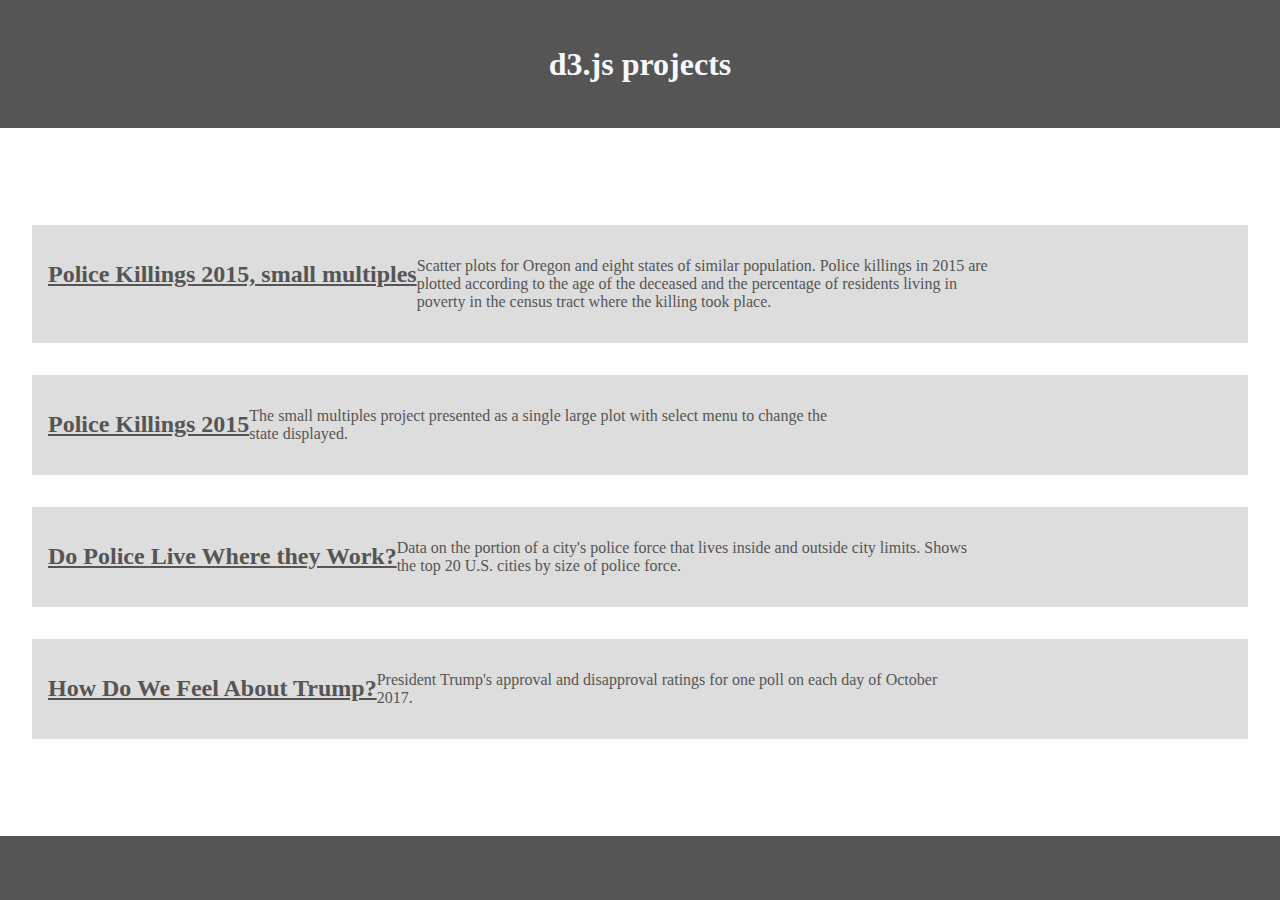
<file: index.html>
<!DOCTYPE html>
<html lang="en">
<head>
  <meta charset="UTF-8">
  <meta name="viewport" content="width=device-width, initial-scale=1">
  <title>d3 projects</title>
  <link rel="stylesheet" type="text/css" href="styles.css">
</head>
<body>
  <header>
    <h1>d3.js projects</h1>
  </header>
  <main>
    <section>
      <h2><a href="projects/pk-sm/pk-sm.html">Police Killings 2015, small multiples</a></h2>
      <p>Scatter plots for Oregon and eight states of similar population. Police killings in 2015 are plotted according to the age of the deceased and the percentage of residents living in poverty in the census tract where the killing took place.</p>
    </section>
    <section>
      <h2><a href="projects/pk/pk.html">Police Killings 2015</a></h2>
      <p>The small multiples project presented as a single large plot with select menu to change the state displayed.</p>
    </section>
    <section>
      <h2><a href="projects/pl/pl.html">Do Police Live Where they Work?</a></h2>
      <p>Data on the portion of a city's police force that lives inside and outside city limits. Shows the top 20 U.S. cities by size of police force.</p>
    </section>
    <section>
      <h2><a href="projects/potus/potus.html">How Do We Feel About Trump?</a></h2>
      <p>President Trump's approval and disapproval ratings for one poll on each day of October 2017.</p>
    </section>
  </main>
  <footer>
    
  </footer>
</body>
</html>
</file>
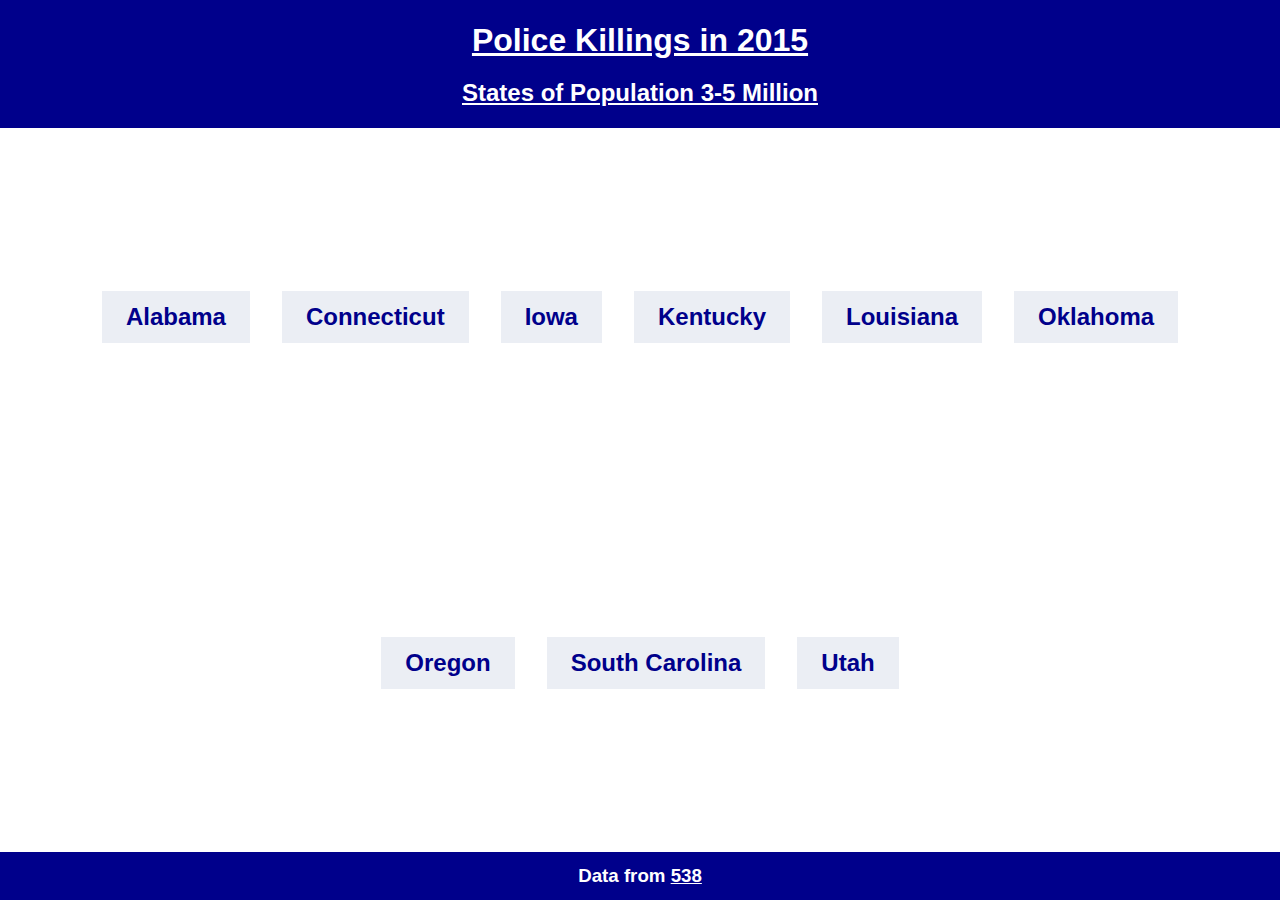
<file: projects/pk-sm/pk-sm.html>
<!DOCTYPE html>
<html lang="en">
<head>
  <meta charset="UTF-8">
  <meta name="viewport" content="width=device-width, initial-scale=1">
  <title>Police Killings 2015, small multiples</title>
  <link rel="stylesheet" type="text/css" href="pk-sm.css">
  <script src="https://d3js.org/d3.v4.js"></script>
  <script src="pk-sm.js" defer></script>
</head>
  <body>
    <header>
      <h1>
        <a href="https://fivethirtyeight.com/features/where-police-have-killed-americans-in-2015/">Police Killings in 2015</a>    
      </h1>
      <h2>
        <a href="https://en.wikipedia.org/wiki/List_of_U.S._states_and_territories_by_population">States of Population 3-5 Million</a>
      </h2>
    </header>
    <main>
      <section class="al">
        <h2>
          Alabama
        </h2>
      </section>
      <section class="ct">
        <h2>
          Connecticut
        </h2>
      </section>
       <section class="ia">
        <h2>
          Iowa
        </h2>
      </section>
      <section class="ky">
        <h2>
          Kentucky
        </h2>
      </section>
      <section class="la">
        <h2>
          Louisiana
        </h2>
      </section>
      <section class="ok">
        <h2>
          Oklahoma
        </h2>
      </section>
      <section class="or">
        <h2>
          Oregon
        </h2>
      </section>
      <section class="sc">
        <h2>
          South Carolina
        </h2>
      </section>
      <section class="ut">
        <h2>
          Utah
        </h2>
      </section>
    </main>
    <footer>
       <h3>
        Data from <a href="https://github.com/fivethirtyeight/data/tree/master/police-killings">538</a>
      </h3>
    </footer>
  </body>
</html>
</file>
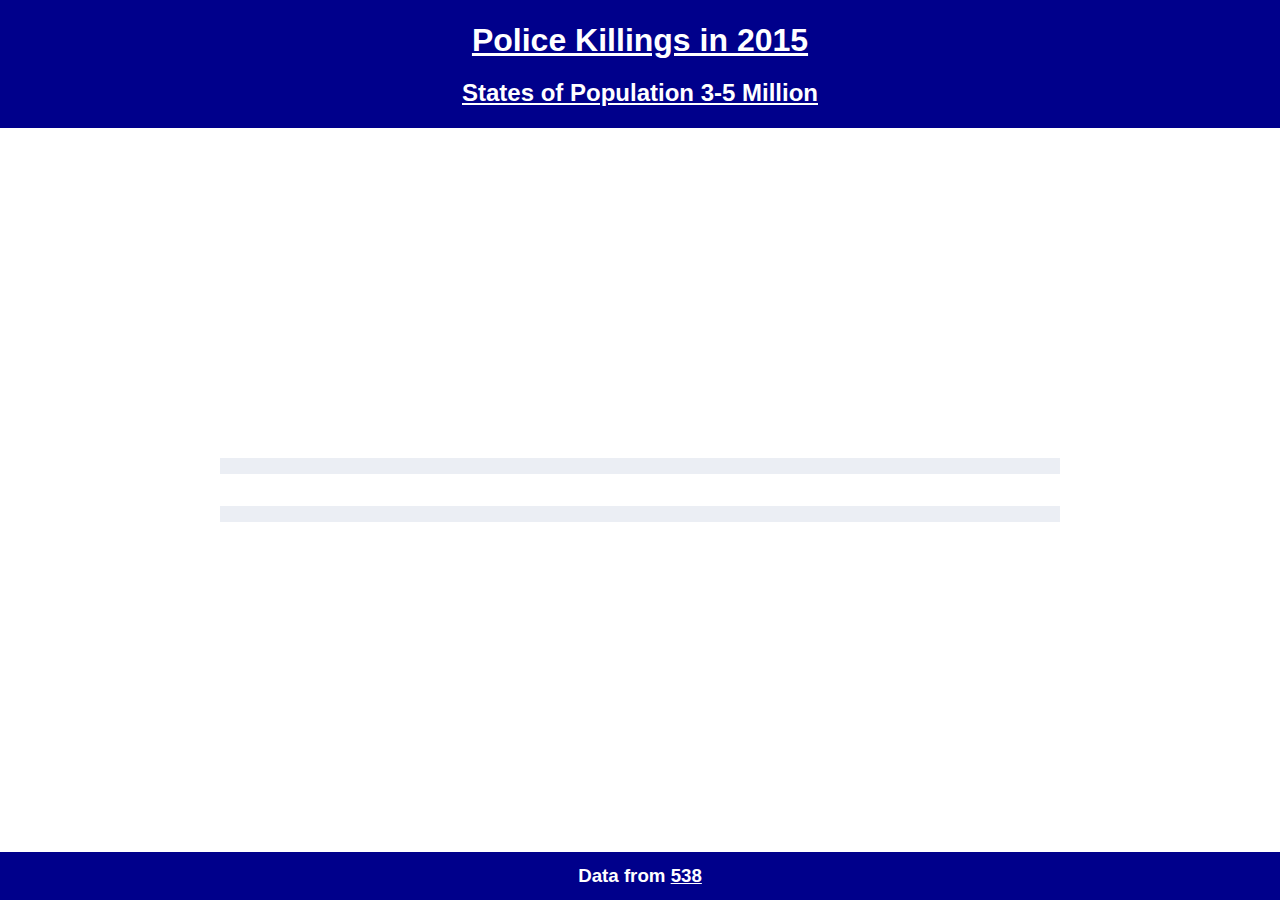
<file: projects/pk/pk.html>
<!DOCTYPE html>
<html lang="en">
<head>
  <meta charset="UTF-8">
  <meta name="viewport" content="width=device-width, initial-scale=1">
  <title>Police Killings, 2015 select</title>
  <link rel="stylesheet" href="pk.css">
  <script src="https://d3js.org/d3.v4.js"></script>
  <script src="pk.js" defer></script>
</head>
<body>
    <header>
      <h1>
        <a href="https://fivethirtyeight.com/features/where-police-have-killed-americans-in-2015/">Police Killings in 2015</a>    
      </h1>
      <h2>
        <a href="https://en.wikipedia.org/wiki/List_of_U.S._states_and_territories_by_population">States of Population 3-5 Million</a>
      </h2>
    </header>
    <main>
      <section class="control"></section>
      <section class="plot"></section>
    </main>
    <footer>
       <h3>
        Data from <a href="https://github.com/fivethirtyeight/data/tree/master/police-killings">538</a>
      </h3>
    </footer>
  </body>
</html>
</file>
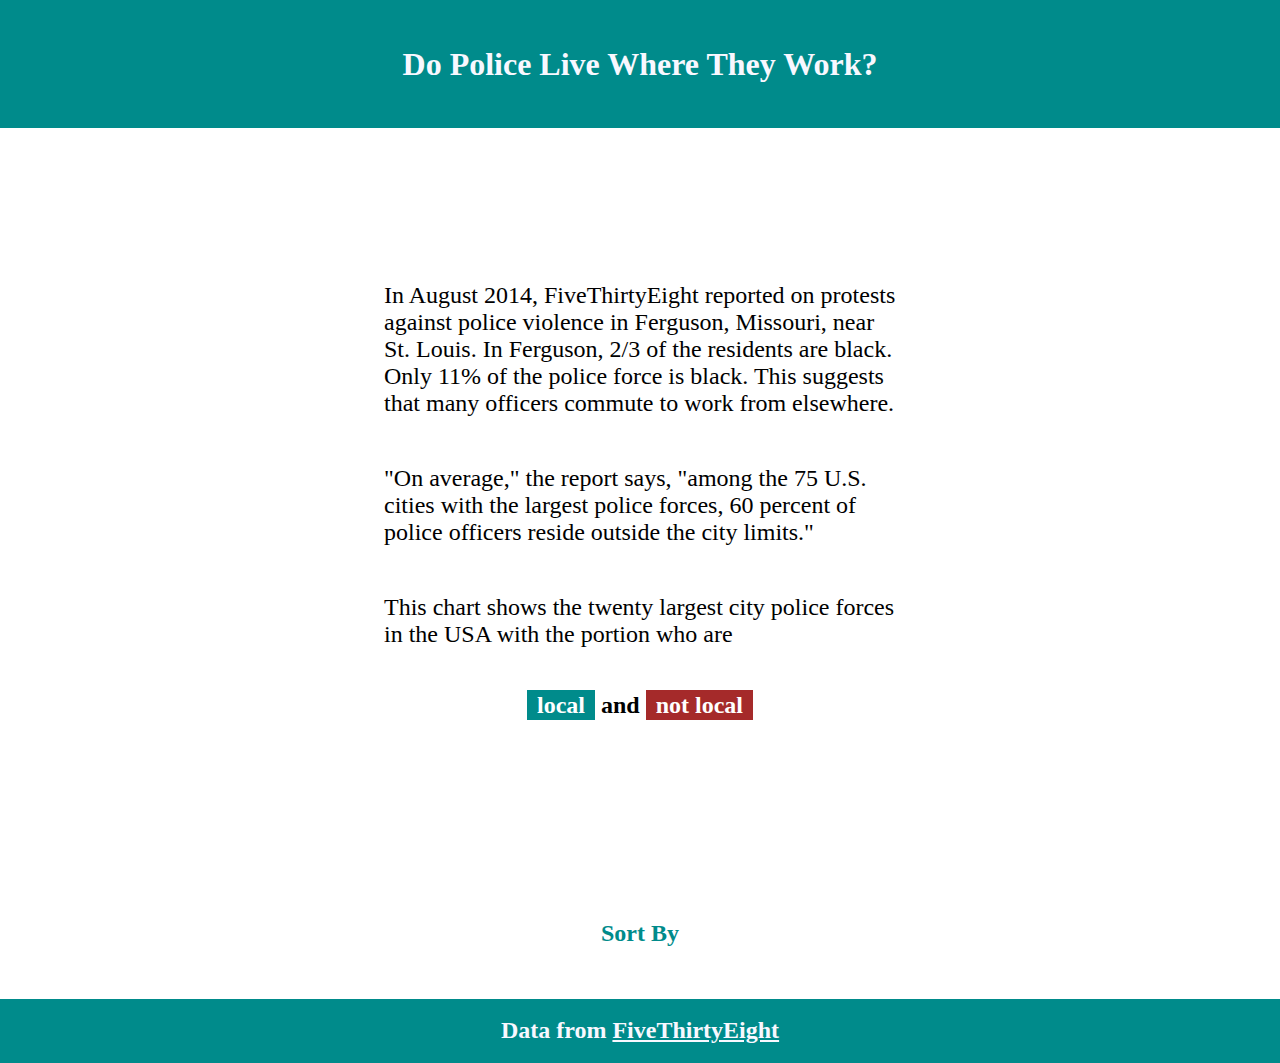
<file: projects/pl/pl.html>
<!DOCTYPE html>
<html>
  <head>
    <title>Local Police Force?</title>
    <meta charset="utf-8">
    <meta name="viewport" content="width=device-width, initial-scale=1">
    <link rel="stylesheet" href="pl.css">
    <script src="https://d3js.org/d3.v4.js"></script>
    <script src="pl.js" defer></script>
  </head>
  <body>
    <header>
      <h1>Do Police Live Where They Work?</h1>
    </header>
    <main>
      <section class="info">
        <p>
          In August 2014, FiveThirtyEight reported on protests against police violence in Ferguson, Missouri, near St. Louis. In Ferguson, 2/3 of the residents are black. Only 11% of the police force is black. This suggests that many officers commute to work from elsewhere.
        </p>
        <p>
         "On average," the report says, "among the 75 U.S. cities with the largest police forces, 60 percent of police officers reside outside the city limits."
        </p>
        <p>
          This chart shows the twenty largest city police forces in the USA with the portion who are
        </p>
        <h2>
          <span class="local">local</span> and <span class="not-local">not local</span>
        </h2>
      </section>
      <section class="plot"></section>
      <section class="controls">
        <h2>
          Sort By
        </h2>
      </section>
      
    </main>
    <footer>
      <h2>
        Data from <a href="https://github.com/fivethirtyeight/data/tree/master/police-locals">FiveThirtyEight</a>
      </h2>
    </footer>
  </body>
</html>
</file>
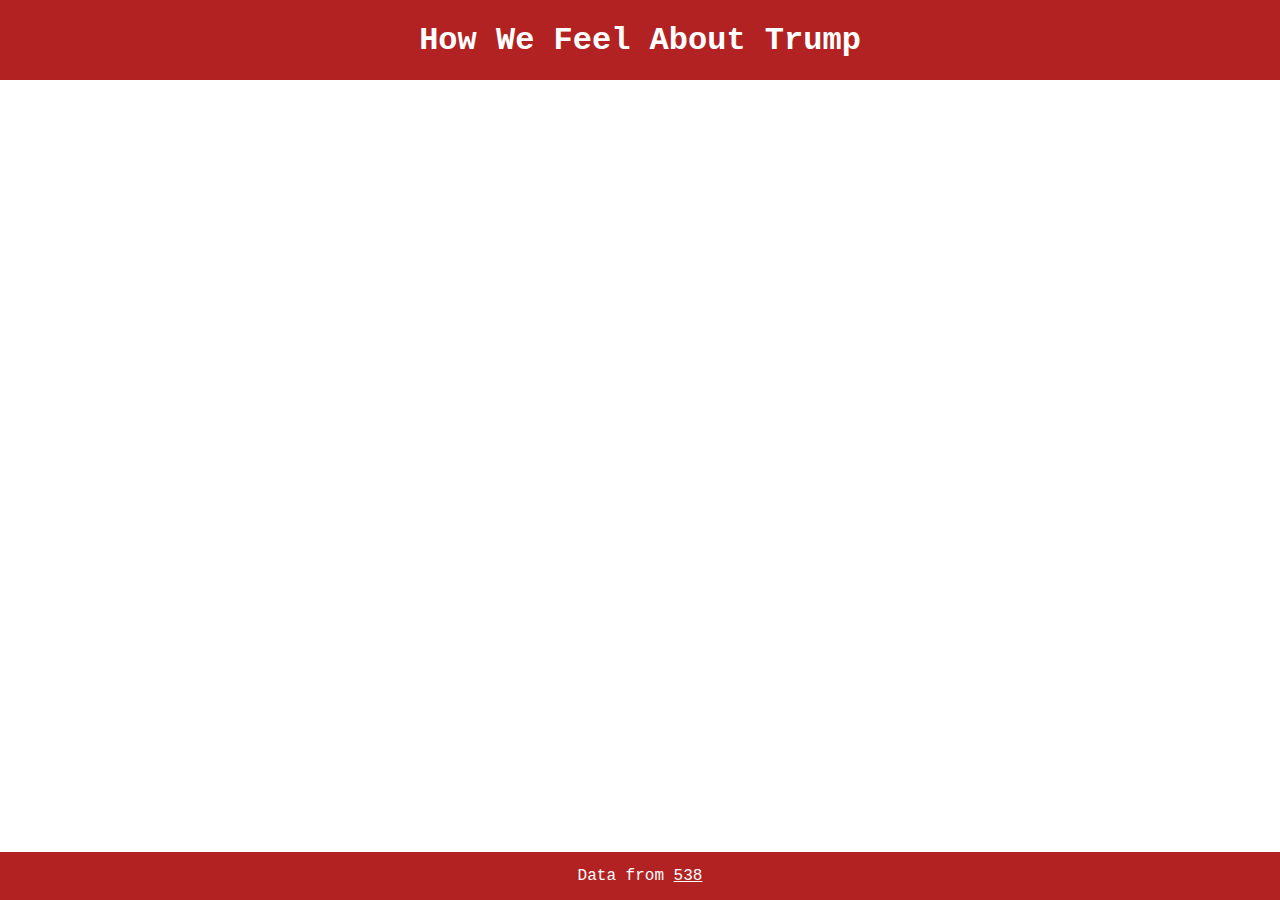
<file: projects/potus/potus.html>
<!DOCTYPE html>
<html lang="en">
  <head>
    <title>How We Feel About Trump</title>
    <meta charset="utf-8">
    <meta name="viewport" content="width=device-width, initial-scale=1">
    <link rel="stylesheet" href="potus.css">
    <script src="https://d3js.org/d3.v4.js"></script>
    <script src="potus.js" defer></script>
  </head>
  <body>
    <header>
      <h1>
        How We Feel About Trump
      </h1>
    </header>
    <main>
    </main>
    <footer>
      <p>
        Data from <a href="https://github.com/ericgold/data/tree/master/trump-approval-ratings" target="_blank">538</a>
      </p>
    </footer>
  </body>
</html>
</file>
<file: styles.css>
* {
  box-sizing: border-box;
}

body {
  font-family: Optima;
  margin: 0;
}

header, footer, main {
  display: flex;
  flex-direction: column;
  justify-content: center;
  align-items: center;
}

header, footer {
  background-color: #555;
  color: ghostwhite;
  padding: 1rem;
  margin: 0;
}

header {
  height: 8rem;
}

header h1 {
  margin: 1rem;
}

main {
  min-height: calc(100vh - 12rem);
  padding: 2rem;
}

main > section {
  display: flex;
  flex-direction: column;
  background-color: #ddd;
  color: #555;
  width: 100%;
  height: auto;
  margin: 1rem auto;
  padding: 1rem;
}

main > section a {
  color: #555;
}

main > section a:hover {
  color: black;
}

main > section a:visited {
  color: deeppink;
}

main > section p {
  max-width: 50%;
}

footer {
  height: 4rem;
}

@media (min-width: 768px) {
  main > section {
    flex-direction: row;
  }
}
</file>
<file: projects/pk-sm/pk-sm.css>
* {
  box-sizing: border-box;
}

body {
  font-family: "Optima", sans-serif;
  margin: 0;
  padding: 0;
}

header,
footer {
  display: flex;
  flex-direction: column;
  justify-content: center;
  align-items: center;
  background-color: darkblue;
  color: white;
}

header {
  height: 8rem;
}

header h1 {
  margin-bottom: 0;
}

header a,
footer a {
  color: white;
}

header a:hover,
footer a:hover {
  color: indianred;
}

footer {
  height: 3rem;
}

main {
  display: flex;
  flex-direction: row;
  justify-content: center;
  align-items: center;
  flex-wrap: wrap;
  min-height: calc(100vh - 11rem);
  margin: 0 auto;
  padding: 1rem 0;
  max-width: 1200px;
  background-color: white;
}

section {
  display: flex;
  flex-direction: column;
  justify-content: center;
  align-items: center;
  background-color: #ebeef4;
  margin: 1rem;
  padding: 0.5rem;
}

section h2 {
  color: darkblue;
  margin: 0;
  padding: 0.25rem 1rem;
  
}
</file>
<file: projects/pk/pk.css>
* {
  box-sizing: border-box;
}

body {
  font-family: "Optima", sans-serif;
  margin: 0;
  padding: 0;
}

header,
footer {
  display: flex;
  flex-direction: column;
  justify-content: center;
  align-items: center;
  background-color: darkblue;
  color: white;
}

header {
  height: 8rem;
}

header h1 {
  margin-bottom: 0;
}

header a,
footer a {
  color: white;
}

header a:hover,
footer a:hover {
  color: indianred;
}

footer {
  height: 3rem;
}

main {
  display: flex;
  flex-direction: column;
  justify-content: center;
  align-items: center;
  flex-wrap: wrap;
  min-height: calc(100vh - 11rem);
  margin: 0 auto;
  padding: 1rem 0;
  max-width: 1200px;
  background-color: white;
}

section {
  display: flex;
  flex-direction: column;
  justify-content: center;
  align-items: center;
  min-width: 70%;
  background-color: #ebeef4;
  margin: 1rem;
  padding: 0.5rem;
}

section h2 {
  color: darkblue;
  margin: 0;
  padding: 0.25rem 1rem;
  
}
</file>
<file: projects/pl/pl.css>
* {
  box-sizing: border-box;
}

body {
  font-family: Optima;
  margin: 0;
}

header, footer, main {
  display: flex;
  flex-direction: column;
  justify-content: center;
  align-items: center;
}

header {
  height: 8rem;
  background-color: darkcyan;
  color: ghostwhite;
  padding: 1rem;
  margin: 0;
}

header h1 {
  margin: 1rem;
}

header h2,
header p {
  margin: 0;
}

main {
  min-height: calc(100vh - 12rem);
}

span {
  padding: 2px 10px;
  color: white;
}

.local {
  background-color: darkcyan;
}

.not-local {
  background-color: brown;
}

.info {
  display: flex;
  flex-direction: column;
  justify-content: center;
  width: 40%;
  margin: 1rem;
  min-height: calc(100vh - 12rem);
}

.info p {
  font-size: 1.5rem;
}

.info h2 {
  align-self: center;
}

.controls {
  display: flex;
  justify-content: space-around;
  align-items: center;
  width: 50%;
  margin: 2rem;
}

.controls h2 {
  color: darkcyan;
}

.controls button {
  width: 10rem;
  padding: 0.5rem 1rem;
  background-color: white;
  color: darkcyan;
  font-size: 1.5rem;
  border: 2px solid darkcyan;
  border-radius: 5px;
}

.controls button:hover {
  background-color: darkcyan;
  color: white;
  border: 2px solid darkcyan;
}

footer {
  height: 4rem;
  background-color: darkcyan;
  color: ghostwhite;
  padding: 0.5rem;
  margin: 0;
}

footer a {
  color: ghostwhite;
}

footer a:hover {
  color: paleturquoise;
}
</file>
<file: projects/potus/potus.css>
* {
  box-sizing: border-box;  
}

body {
  display: flex;
  flex-direction: column;
  width: 100%;
  margin: 0;
  padding: 0;
  font-family: Courier;
}

header {
  display: flex;
  flex-direction: row;
  justify-content: center;
  align-items: center;
  background-color: firebrick;
  color: white;
  width: 100%;
  height: 5rem;
  margin: 0;
}

main {
  display: flex;
  flex-direction: column;
  justify-content: center;
  align-items: center;
 
  padding: 4rem;
  height: calc(100vh - 8rem);
}

footer {
  display: flex;
  flex-direction: row;
  justify-content: center;
  align-items: center;
  background-color: firebrick;
  color: white;
  width: 100%;
  height: 3rem;
}

footer a {
  color: white;
}

.line {
  fill: none;
  stroke: black;
  stroke-width: 3;
}

.line.approve {
  stroke: red;
}

.line.disapprove {
  stroke: blue;
}

.line.fifty {
  stroke: white;
}
</file>
